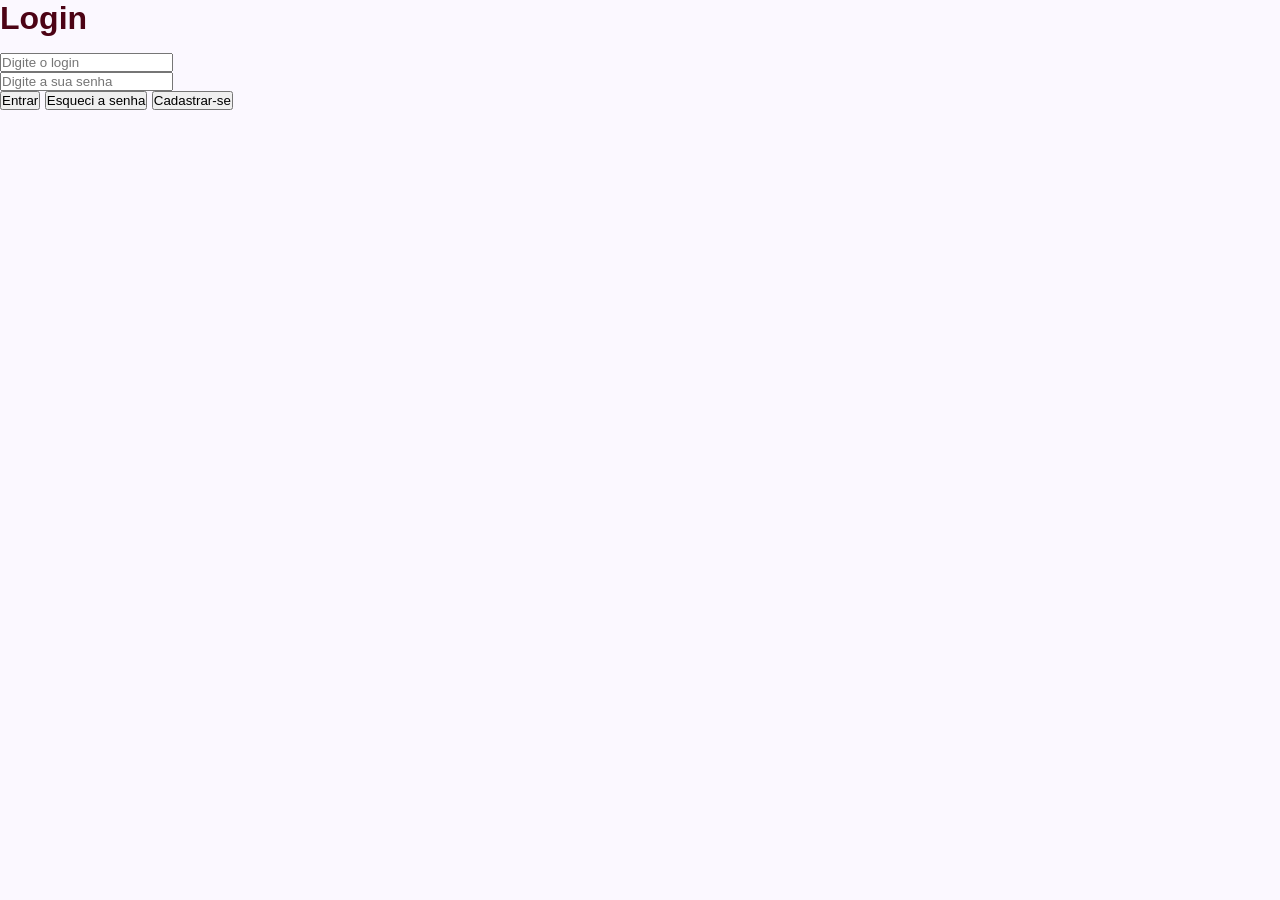
<file: Index.html>
<!DOCTYPE html>
<html lang="en">
<head>
    <meta charset="UTF-8">
    <meta name="viewport" content="width=H, initial-scale=1.0">
    <title>Login - Rateat</title>
    <link rel="stylesheet" href="style.css">
</head>
<body>
    <div class="titulo"><h1>Login</h1></div> 
    
    <div class="campos">
        <input type="text" placeholder="Digite o login"> <br>
        <input type="text" placeholder="Digite a sua senha"><br>
    </div> 
    <div class="botao button ">
        <button>Entrar</button> 
        <button>Esqueci a senha</button>
        <button >Cadastrar-se</button>
</div>


</body>
</html>
</file>
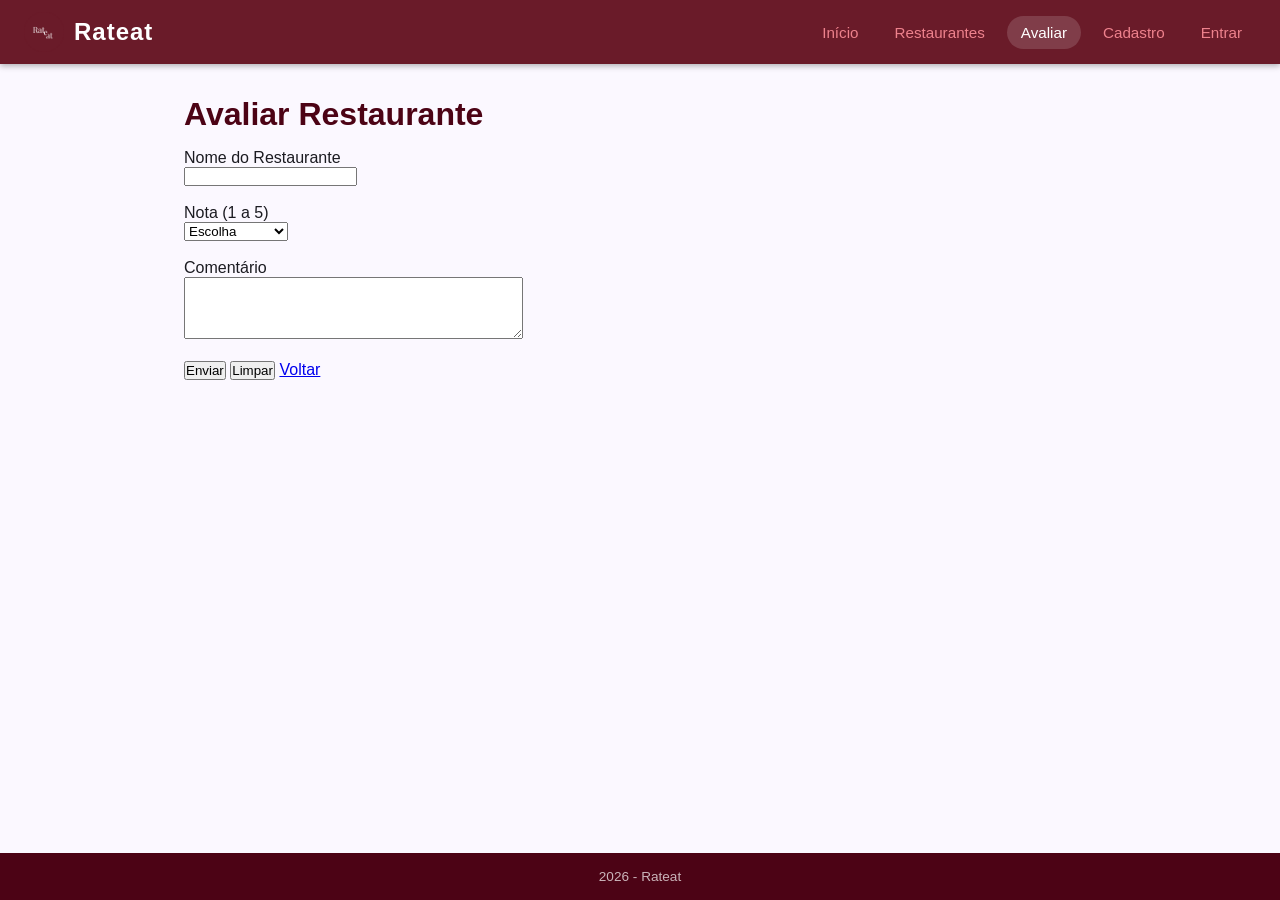
<file: avaliar.html>
<!DOCTYPE html>
<html lang="pt-br">
<head>
    <meta charset="UTF-8">
    <meta name="viewport" content="width=device-width, initial-scale=1.0">
    <link rel="stylesheet" href="style.css">
    <title>Avaliar - Rateat</title>
</head>

<body>

<header>
    <a href="inicio.html" class="logo">
        <img src="logo.png" alt="Logo RateAt">
        <span>Rateat</span>
    </a>
    <nav>
        <a href="inicio.html">Início</a>
        <a href="restaurantes.html">Restaurantes</a>
        <a href="avaliar.html" class="ativo">Avaliar</a>
        <a href="cadastro.html">Cadastro</a>
        <a href="login.html">Entrar</a>
    </nav>
</header>

<main>

    <h1>Avaliar Restaurante</h1>

    <!-- TODO: quando ligar ao PHP, trocar action para "avaliar/salvaravaliacao.php" -->
    <form action="avaliar.html" method="post">

        <label for="nome">Nome do Restaurante</label><br>
        <!-- TODO: substituir o input abaixo por um <select> que lista os restaurantes
             buscados do banco com PHP:
             while($r = ...) { echo "<option value='$r[nome]'>$r[nome]</option>"; } -->
        <input type="text" id="nome" name="nome" required><br><br>

        <label for="nota">Nota (1 a 5)</label><br>
        <select id="nota" name="nota" required>
            <option value="">Escolha</option>
            <option value="5">5 - Excelente</option>
            <option value="4">4 - Muito bom</option>
            <option value="3">3 - Bom</option>
            <option value="2">2 - Regular</option>
            <option value="1">1 - Ruim</option>
        </select><br><br>

        <label for="comentario">Comentário</label><br>
        <textarea id="comentario" name="comentario" rows="4" cols="40"></textarea><br><br>

        <button type="submit">Enviar</button>
        <button type="reset">Limpar</button>
        <a href="restaurantes.html">Voltar</a>

    </form>

</main>

<footer>
    <p>2026 - Rateat</p>
</footer>

</body>
</html>
</file>
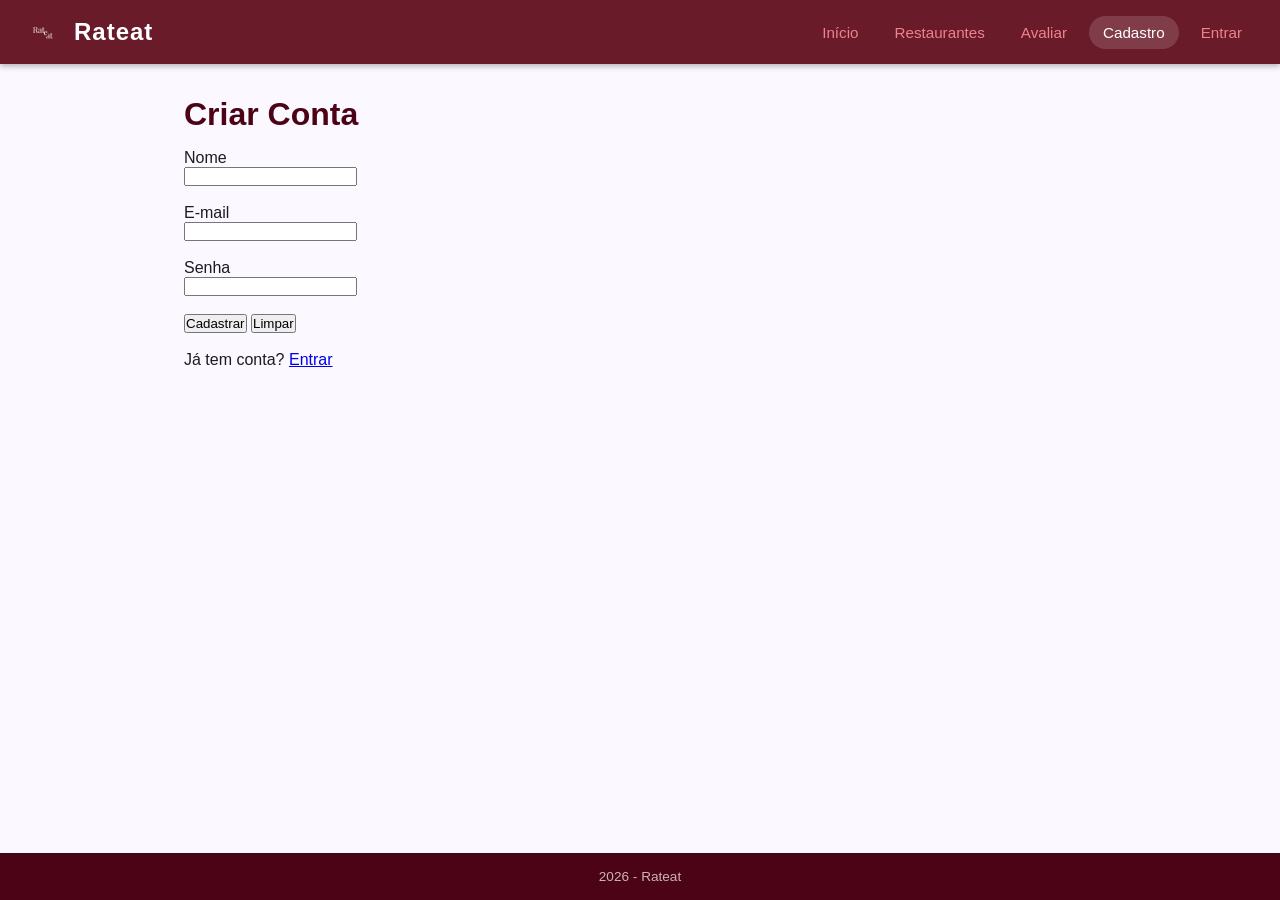
<file: cadastro.html>
<!DOCTYPE html>
<html lang="pt-br">
<head>
    <meta charset="UTF-8">
    <meta name="viewport" content="width=device-width, initial-scale=1.0">
    <link rel="stylesheet" href="style.css">
    <title>Cadastro - Rateat</title>
</head>

<body>

<header>
    <a href="inicio.html" class="logo">
        <img src="logo.png" alt="Logo RateAt">
        <span>Rateat</span>
    </a>
    <nav>
        <a href="inicio.html">Início</a>
        <a href="restaurantes.html">Restaurantes</a>
        <a href="avaliar.html">Avaliar</a>
        <a href="cadastro.html" class="ativo">Cadastro</a>
        <a href="login.html">Entrar</a>
    </nav>
</header>

<main>

    <h1>Criar Conta</h1>

    <!-- TODO: quando ligar ao PHP, trocar action para "usuario/salvarusuario.php" -->
    <form action="cadastro.html" method="post">

        <label for="nome">Nome</label><br>
        <input type="text" id="nome" name="nome" required><br><br>

        <label for="email">E-mail</label><br>
        <input type="email" id="email" name="email" required><br><br>

        <label for="senha">Senha</label><br>
        <input type="password" id="senha" name="senha" required><br><br>

        <button type="submit">Cadastrar</button>
        <button type="reset">Limpar</button>

    </form>

    <br>

    <p>Já tem conta? <a href="login.html">Entrar</a></p>

</main>

<footer>
    <p>2026 - Rateat</p>
</footer>

</body>
</html>
</file>
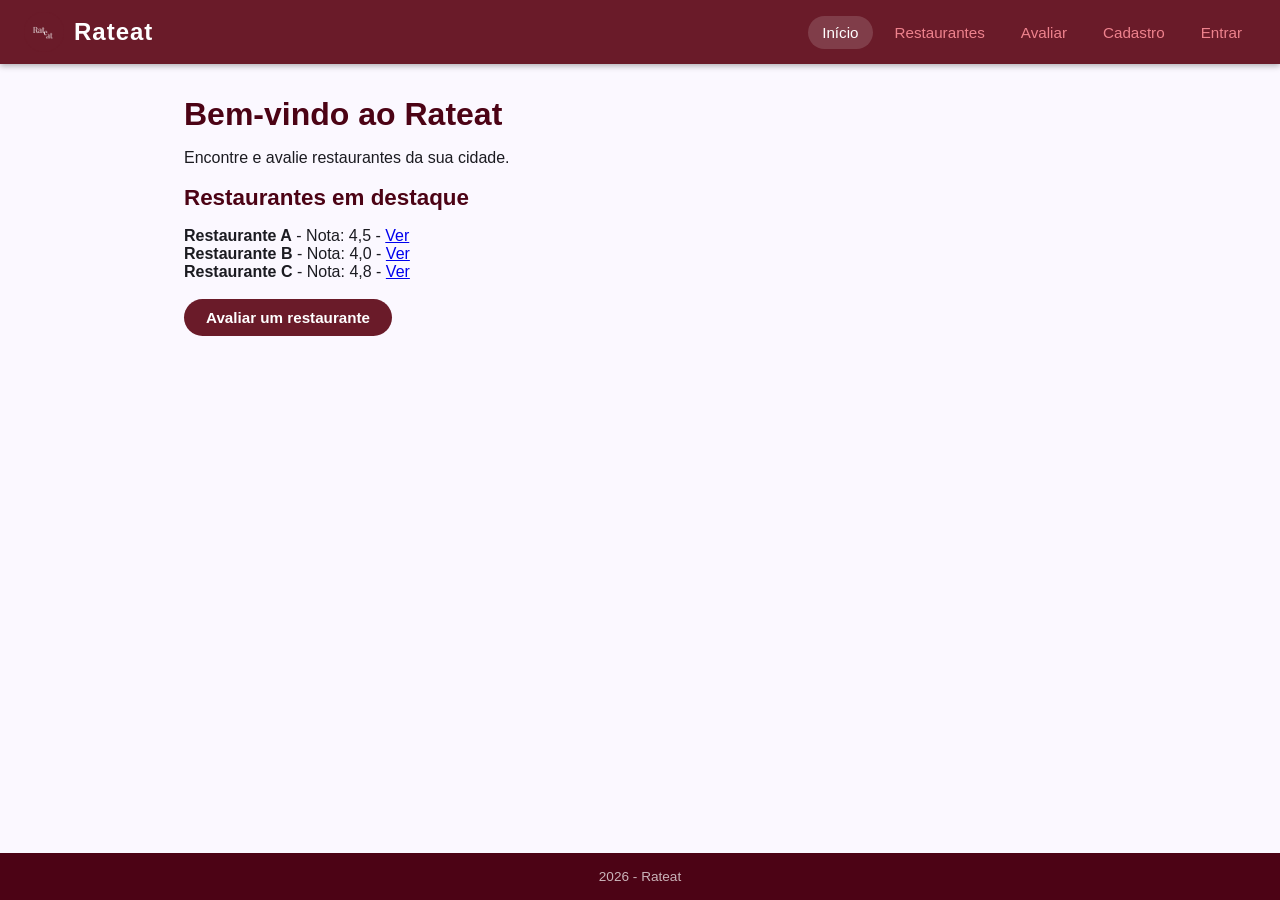
<file: inicio.html>
<!DOCTYPE html>
<html lang="pt-br">
<head>
    <meta charset="UTF-8">
    <meta name="viewport" content="width=device-width, initial-scale=1.0">
    <link rel="stylesheet" href="style.css">
    <title>Início - Rateat</title>
</head>

<body>

<header>
    <a href="inicio.html" class="logo">
        <img src="logo.png" alt="Logo RateAt">
        <span>Rateat</span>
    </a>
    <nav>
        <a href="inicio.html" class="ativo">Início</a>
        <a href="restaurantes.html">Restaurantes</a>
        <a href="avaliar.html">Avaliar</a>
        <a href="cadastro.html">Cadastro</a>
        <a href="login.html">Entrar</a>
    </nav>
</header>

<main>

    <h1>Bem-vindo ao Rateat</h1>
    <p>Encontre e avalie restaurantes da sua cidade.</p>

    <br>

    <h2>Restaurantes em destaque</h2>

    <!-- TODO: quando ligar ao PHP, substituir os itens abaixo por um loop
         que busca os restaurantes com maior nota do banco -->
    <p><strong>Restaurante A</strong> - Nota: 4,5 - <a href="restaurante.html">Ver</a></p>
    <p><strong>Restaurante B</strong> - Nota: 4,0 - <a href="restaurante.html">Ver</a></p>
    <p><strong>Restaurante C</strong> - Nota: 4,8 - <a href="restaurante.html">Ver</a></p>

    <br>

    <a href="avaliar.html" class="btn btn-primario">Avaliar um restaurante</a>

</main>

<footer>
    <p>2026 - Rateat</p>
</footer>

</body>
</html>
</file>
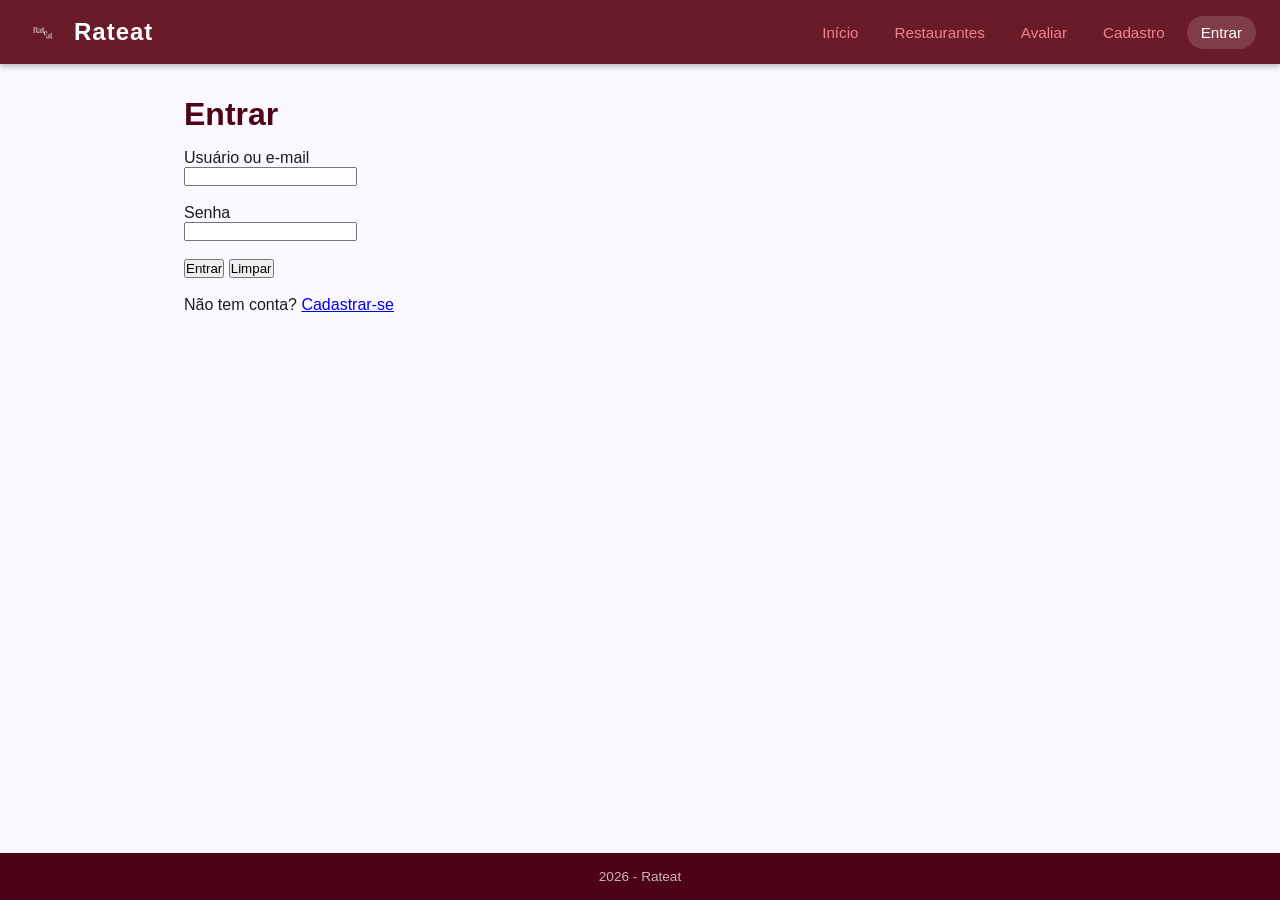
<file: login.html>
<!DOCTYPE html>
<html lang="pt-br">
<head>
    <meta charset="UTF-8">
    <meta name="viewport" content="width=device-width, initial-scale=1.0">
    <link rel="stylesheet" href="style.css">
    <title>Login - Rateat</title>
</head>

<body>

<header>
    <a href="inicio.html" class="logo">
        <img src="logo.png" alt="Logo RateAt">
        <span>Rateat</span>
    </a>
    <nav>
        <a href="inicio.html">Início</a>
        <a href="restaurantes.html">Restaurantes</a>
        <a href="avaliar.html">Avaliar</a>
        <a href="cadastro.html">Cadastro</a>
        <a href="login.html" class="ativo">Entrar</a>
    </nav>
</header>

<main>

    <h1>Entrar</h1>

    <!-- TODO: quando ligar ao PHP, trocar action para o arquivo que verifica
         usuário e senha no banco de dados -->
    <form action="login.html" method="post">

        <label for="login">Usuário ou e-mail</label><br>
        <input type="text" id="login" name="login" required><br><br>

        <label for="senha">Senha</label><br>
        <input type="password" id="senha" name="senha" required><br><br>

        <button type="submit">Entrar</button>
        <button type="reset">Limpar</button>

    </form>

    <br>

    <p>Não tem conta? <a href="cadastro.html">Cadastrar-se</a></p>

</main>

<footer>
    <p>2026 - Rateat</p>
</footer>

</body>
</html>
</file>
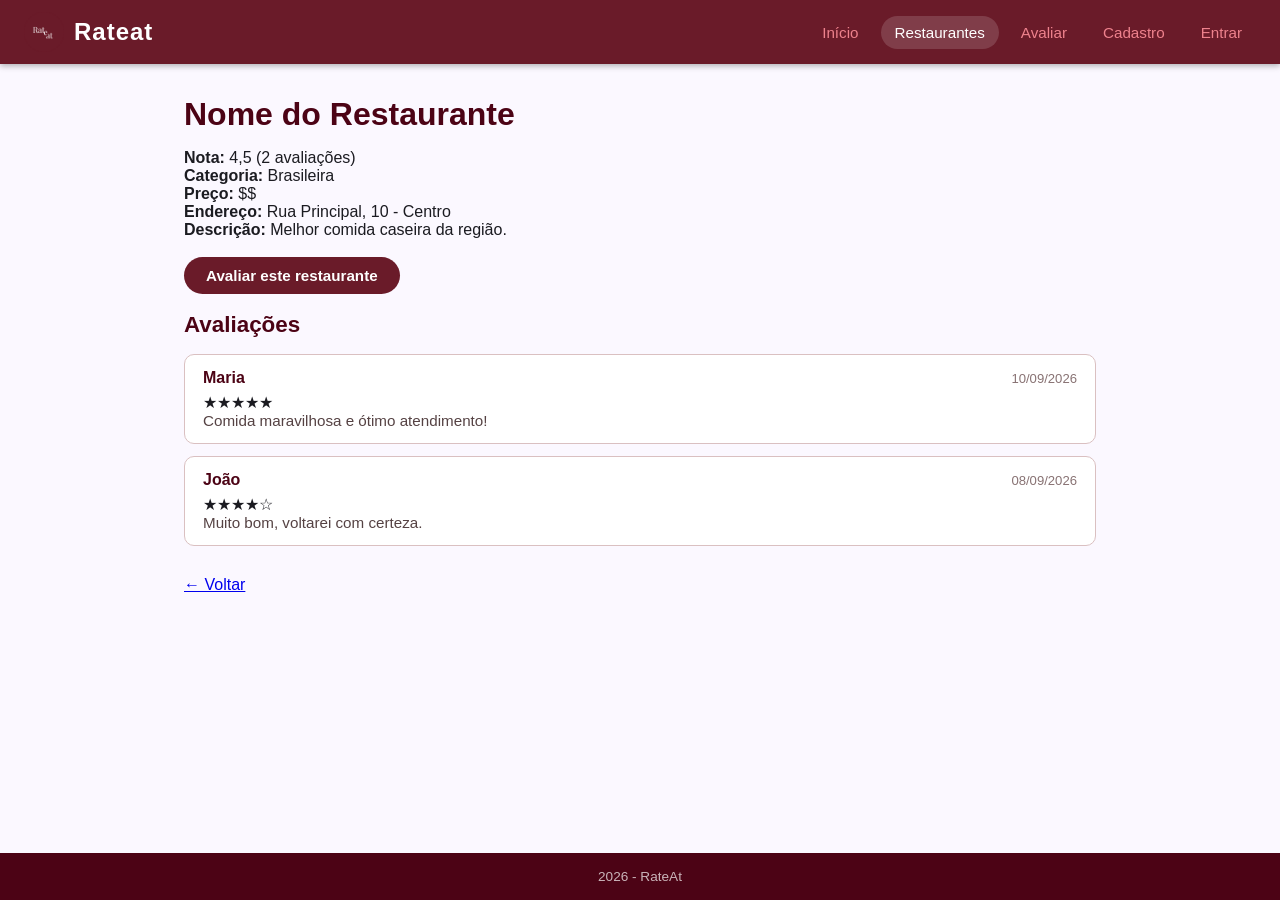
<file: restaurante.html>
<!DOCTYPE html>
<html lang="pt-br">
<head>
    <meta charset="UTF-8">
    <meta name="viewport" content="width=device-width, initial-scale=1.0">
    <link rel="stylesheet" href="style.css">
    <title>Restaurante - Rateat</title>
</head>

<body>

<header>
    <a href="inicio.html" class="logo">
        <img src="logo.png" alt="Logo RateAt">
        <span>Rateat</span>
    </a>
    <nav>
        <a href="inicio.html">Início</a>
        <a href="restaurantes.html" class="ativo">Restaurantes</a>
        <a href="avaliar.html">Avaliar</a>
        <a href="cadastro.html">Cadastro</a>
        <a href="login.html">Entrar</a>
    </nav>
</header>

<main>

    <!-- TODO: quando ligar ao PHP, os dados abaixo vêm da tabela "restaurante"
         filtrada pelo id passado na URL: restaurante.php?id=1 -->

    <h1>Nome do Restaurante</h1>

    <p><strong>Nota:</strong> 4,5 (2 avaliações)</p>
    <p><strong>Categoria:</strong> Brasileira</p>
    <p><strong>Preço:</strong> $$</p>
    <p><strong>Endereço:</strong> Rua Principal, 10 - Centro</p>
    <p><strong>Descrição:</strong> Melhor comida caseira da região.</p>

    <br>

    <!-- TODO: passar o id do restaurante no link: avaliar.html?restaurante=1 -->
    <a href="avaliar.html" class="btn btn-primario">Avaliar este restaurante</a>

    <br><br>

    <h2>Avaliações</h2>

    <!-- TODO: substituir os itens abaixo por um loop PHP que lê a tabela "avaliacao"
         filtrada por nome_restaurante -->

    <div class="avaliacao-item">
        <div class="cabecalho">
            <span class="usuario">Maria</span>
            <!-- TODO: formatar a data com date("d/m/Y", strtotime($av["data"])) no PHP -->
            <span class="data">10/09/2026</span>
        </div>
        <p>★★★★★</p>
        <p class="comentario">Comida maravilhosa e ótimo atendimento!</p>
    </div>

    <div class="avaliacao-item">
        <div class="cabecalho">
            <span class="usuario">João</span>
            <span class="data">08/09/2026</span>
        </div>
        <p>★★★★☆</p>
        <p class="comentario">Muito bom, voltarei com certeza.</p>
    </div>

    <br>

    <a href="restaurantes.html">← Voltar</a>

</main>

<footer>
    <p>2026 - RateAt</p>
</footer>

</body>
</html>
</file>
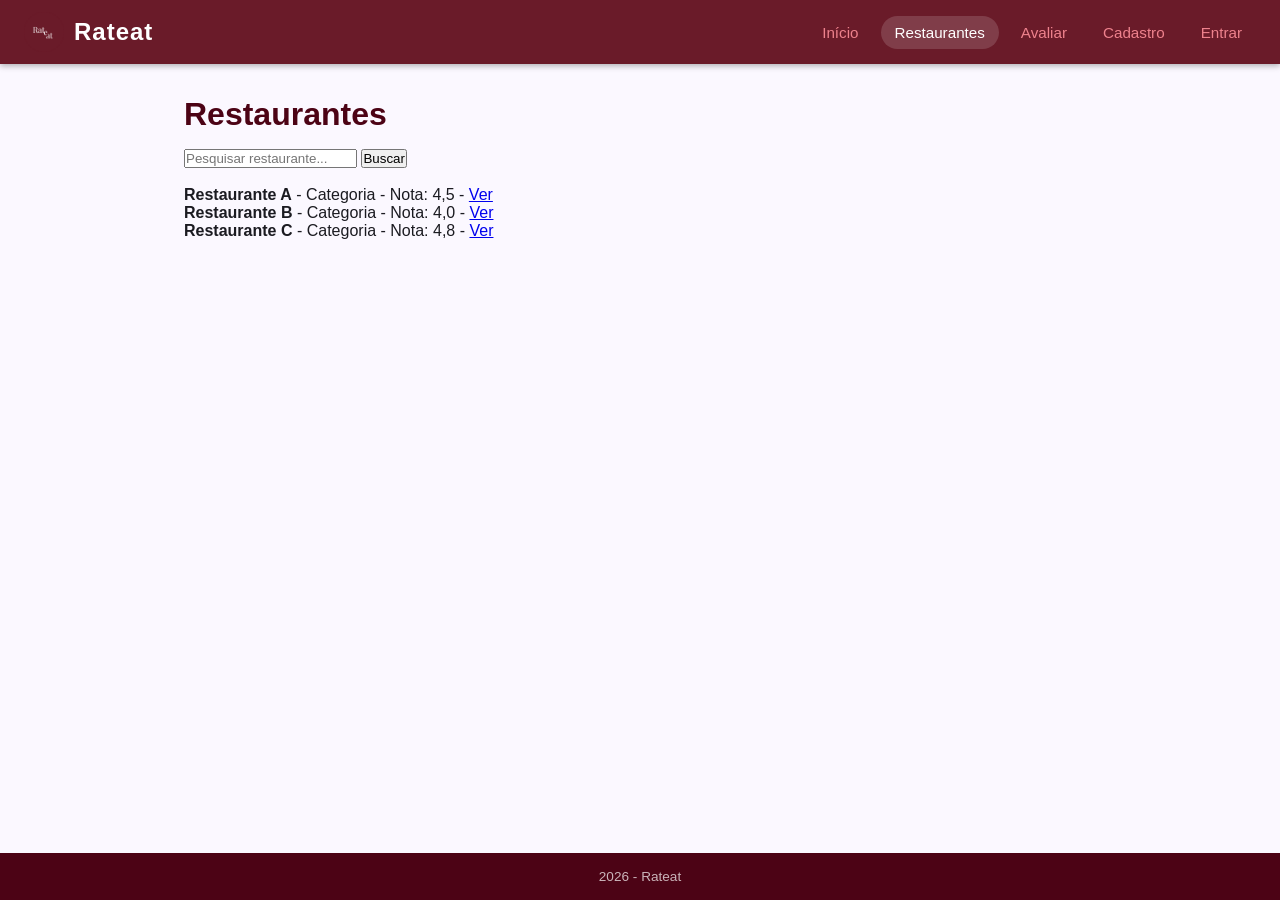
<file: restaurantes.html>
<!DOCTYPE html>
<html lang="pt-br">
<head>
    <meta charset="UTF-8">
    <meta name="viewport" content="width=device-width, initial-scale=1.0">
    <link rel="stylesheet" href="style.css">
    <title>Restaurantes - Rateat</title>
</head>

<body>

<header>
    <a href="inicio.html" class="logo">
        <img src="logo.png" alt="Logo RateAt">
        <span>Rateat</span>
    </a>
    <nav>
        <a href="inicio.html">Início</a>
        <a href="restaurantes.html" class="ativo">Restaurantes</a>
        <a href="avaliar.html">Avaliar</a>
        <a href="cadastro.html">Cadastro</a>
        <a href="login.html">Entrar</a>
    </nav>
</header>

<main>

    <h1>Restaurantes</h1>

    <!-- TODO: quando ligar ao PHP, o action vai para restaurantes.php?busca=... -->
    <form action="restaurantes.html" method="get">
        <input type="text" name="busca" placeholder="Pesquisar restaurante...">
        <button type="submit">Buscar</button>
    </form>

    <br>

    <!-- TODO: substituir os itens abaixo por um loop PHP que lê a tabela "restaurante" do banco -->
    <p><strong>Restaurante A</strong> - Categoria - Nota: 4,5 - <a href="restaurante.html">Ver</a></p>
    <p><strong>Restaurante B</strong> - Categoria - Nota: 4,0 - <a href="restaurante.html">Ver</a></p>
    <p><strong>Restaurante C</strong> - Categoria - Nota: 4,8 - <a href="restaurante.html">Ver</a></p>

</main>

<footer>
    <p>2026 - Rateat</p>
</footer>

</body>
</html>
</file>
<file: style.css>
/* ==============================
   RateAt — Estilos Globais
   Paleta: Gourmet Critiqué
   ============================== */

:root {
  --primaria: #4c0315;
  --primaria-container: #6a1b29;
  --sobre-primaria: #ffffff;
  --sobre-primaria-container: #ee828d;
  --secundaria: #7d562d;
  --secundaria-container: #ffca98;
  --superficie: #fbf8ff;
  --superficie-container: #efecf5;
  --sobre-superficie: #1b1b21;
  --sobre-superficie-variante: #554243;
  --contorno: #887273;
  --contorno-variante: #dac0c1;
  --erro: #ba1a1a;
  --sobre-erro: #ffffff;
}

* {
  box-sizing: border-box;
  margin: 0;
  padding: 0;
}

body {
  font-family: 'Segoe UI', Arial, sans-serif;
  background-color: var(--superficie);
  color: var(--sobre-superficie);
  min-height: 100vh;
  display: flex;
  flex-direction: column;
}

/* ── Cabeçalho / Navegação ── */
header {
  background-color: var(--primaria-container);
  color: var(--sobre-primaria);
  padding: 0 24px;
  display: flex;
  align-items: center;
  justify-content: space-between;
  height: 64px;
  box-shadow: 0 2px 6px rgba(0,0,0,0.3);
}

header .logo {
  display: flex;
  align-items: center;
  gap: 10px;
  text-decoration: none;
  color: var(--sobre-primaria);
}

header .logo img {
  height: 40px;
  border-radius: 6px;
}

header .logo span {
  font-size: 1.5rem;
  font-weight: 700;
  letter-spacing: 1px;
}

nav {
  display: flex;
  gap: 8px;
  align-items: center;
}

nav a {
  color: var(--sobre-primaria-container);
  text-decoration: none;
  padding: 8px 14px;
  border-radius: 20px;
  font-size: 0.95rem;
  transition: background 0.2s;
}

nav a:hover,
nav a.ativo {
  background-color: rgba(255,255,255,0.15);
  color: var(--sobre-primaria);
}

/* ── Conteúdo principal ── */
main {
  flex: 1;
  padding: 32px 24px;
  max-width: 960px;
  width: 100%;
  margin: 0 auto;
}

/* ── Título de seção ── */
h1, h2 {
  color: var(--primaria);
  margin-bottom: 16px;
}

h1 { font-size: 2rem; }
h2 { font-size: 1.4rem; }

/* ── Cards de restaurante ── */
.grade-cards {
  display: grid;
  grid-template-columns: repeat(auto-fill, minmax(240px, 1fr));
  gap: 20px;
  margin-top: 20px;
}

.card {
  background: #ffffff;
  border: 1px solid var(--contorno-variante);
  border-radius: 12px;
  padding: 18px;
  transition: box-shadow 0.2s;
}

.card:hover {
  box-shadow: 0 4px 14px rgba(76,3,21,0.15);
}

.card h3 {
  color: var(--primaria);
  margin-bottom: 6px;
}

.card .estrelas {
  color: #f59e0b;
  font-size: 1.1rem;
}

.card .info {
  font-size: 0.88rem;
  color: var(--sobre-superficie-variante);
  margin-top: 4px;
}

.card a.btn {
  display: inline-block;
  margin-top: 12px;
}

/* ── Botões ── */
.btn {
  display: inline-block;
  padding: 10px 22px;
  border-radius: 20px;
  border: none;
  cursor: pointer;
  font-size: 0.95rem;
  font-weight: 600;
  text-decoration: none;
  transition: background 0.2s, transform 0.1s;
}

.btn:active { transform: scale(0.97); }

.btn-primario {
  background-color: var(--primaria-container);
  color: var(--sobre-primaria);
}

.btn-primario:hover { background-color: var(--primaria); }

.btn-contorno {
  background-color: transparent;
  color: var(--primaria-container);
  border: 2px solid var(--primaria-container);
}

.btn-contorno:hover {
  background-color: var(--primaria-container);
  color: var(--sobre-primaria);
}

.btn-perigo {
  background-color: var(--erro);
  color: var(--sobre-erro);
}

.btn-perigo:hover { background-color: #8c0e0e; }

/* ── Formulários ── */
.form-grupo {
  margin-bottom: 18px;
}

.form-grupo label {
  display: block;
  font-weight: 600;
  color: var(--sobre-superficie-variante);
  margin-bottom: 6px;
  font-size: 0.9rem;
}

.form-grupo input,
.form-grupo select,
.form-grupo textarea {
  width: 100%;
  padding: 10px 14px;
  border: 1.5px solid var(--contorno-variante);
  border-radius: 8px;
  font-size: 1rem;
  background-color: var(--superficie-container);
  color: var(--sobre-superficie);
  transition: border-color 0.2s;
}

.form-grupo input:focus,
.form-grupo select:focus,
.form-grupo textarea:focus {
  outline: none;
  border-color: var(--primaria-container);
}

.form-grupo textarea {
  resize: vertical;
  min-height: 90px;
}

.caixa-form {
  background: #ffffff;
  border: 1px solid var(--contorno-variante);
  border-radius: 14px;
  padding: 28px;
  max-width: 500px;
}

/* ── Tabela ── */
.tabela-container {
  overflow-x: auto;
  border-radius: 10px;
  border: 1px solid var(--contorno-variante);
}

table {
  width: 100%;
  border-collapse: collapse;
  background: #ffffff;
}

thead {
  background-color: var(--primaria-container);
  color: var(--sobre-primaria);
}

thead th {
  padding: 12px 16px;
  text-align: left;
  font-size: 0.88rem;
  letter-spacing: 0.5px;
}

tbody tr {
  border-bottom: 1px solid var(--contorno-variante);
}

tbody tr:last-child { border-bottom: none; }

tbody tr:hover { background-color: var(--superficie-container); }

tbody td {
  padding: 12px 16px;
  font-size: 0.92rem;
}

.acoes {
  display: flex;
  gap: 8px;
}

.btn-acao {
  padding: 5px 12px;
  border-radius: 14px;
  font-size: 0.82rem;
  font-weight: 600;
  text-decoration: none;
  border: none;
  cursor: pointer;
}

.btn-editar {
  background-color: var(--secundaria-container);
  color: #2c1600;
}

.btn-excluir {
  background-color: #ffdad6;
  color: var(--erro);
}

/* ── Barra de pesquisa ── */
.barra-pesquisa {
  display: flex;
  gap: 10px;
  margin: 20px 0;
}

.barra-pesquisa input {
  flex: 1;
  padding: 12px 18px;
  border: 1.5px solid var(--contorno-variante);
  border-radius: 24px;
  font-size: 1rem;
  background-color: #ffffff;
}

.barra-pesquisa input:focus {
  outline: none;
  border-color: var(--primaria-container);
}

/* ── Hero ── */
.hero {
  background: linear-gradient(135deg, var(--primaria) 0%, var(--primaria-container) 100%);
  color: var(--sobre-primaria);
  border-radius: 16px;
  padding: 36px 28px;
  margin-bottom: 28px;
  text-align: center;
}

.hero h1 {
  color: var(--sobre-primaria);
  font-size: 2.2rem;
  margin-bottom: 8px;
}

.hero p {
  font-size: 1.05rem;
  color: rgba(255,255,255,0.85);
  margin-bottom: 20px;
}

/* ── Avaliações ── */
.avaliacao-item {
  background: #ffffff;
  border: 1px solid var(--contorno-variante);
  border-radius: 10px;
  padding: 14px 18px;
  margin-bottom: 12px;
}

.avaliacao-item .cabecalho {
  display: flex;
  justify-content: space-between;
  align-items: center;
  margin-bottom: 6px;
}

.avaliacao-item .usuario {
  font-weight: 700;
  color: var(--primaria);
}

.avaliacao-item .data {
  font-size: 0.82rem;
  color: var(--contorno);
}

.avaliacao-item .comentario {
  color: var(--sobre-superficie-variante);
  font-size: 0.95rem;
}

/* ── Mensagens de feedback ── */
.mensagem {
  padding: 12px 16px;
  border-radius: 8px;
  margin-bottom: 18px;
  font-weight: 600;
}

.mensagem-sucesso {
  background-color: #d4edda;
  color: #155724;
  border: 1px solid #c3e6cb;
}

.mensagem-erro {
  background-color: #ffdad6;
  color: var(--erro);
  border: 1px solid #f5c6cb;
}

/* ── Footer ── */
footer {
  background-color: var(--primaria);
  color: rgba(255,255,255,0.7);
  text-align: center;
  padding: 16px;
  font-size: 0.85rem;
  margin-top: auto;
}

/* ── Ranking ── */
.ranking-item {
  display: flex;
  align-items: center;
  gap: 14px;
  padding: 10px 0;
  border-bottom: 1px solid var(--contorno-variante);
}

.ranking-item:last-child { border-bottom: none; }

.ranking-pos {
  font-size: 1.3rem;
  font-weight: 800;
  color: var(--primaria-container);
  width: 30px;
  text-align: center;
}

.ranking-nome { flex: 1; font-weight: 600; }

.ranking-nota {
  background-color: var(--primaria-container);
  color: var(--sobre-primaria);
  padding: 3px 10px;
  border-radius: 12px;
  font-weight: 700;
  font-size: 0.9rem;
}

/* ── Responsividade ── */
@media (max-width: 600px) {
  header { padding: 0 14px; }
  nav a { padding: 6px 10px; font-size: 0.85rem; }
  main { padding: 20px 14px; }
  .hero { padding: 24px 16px; }
  .grade-cards { grid-template-columns: 1fr; }
  .caixa-form { padding: 18px; }
}
</file>
